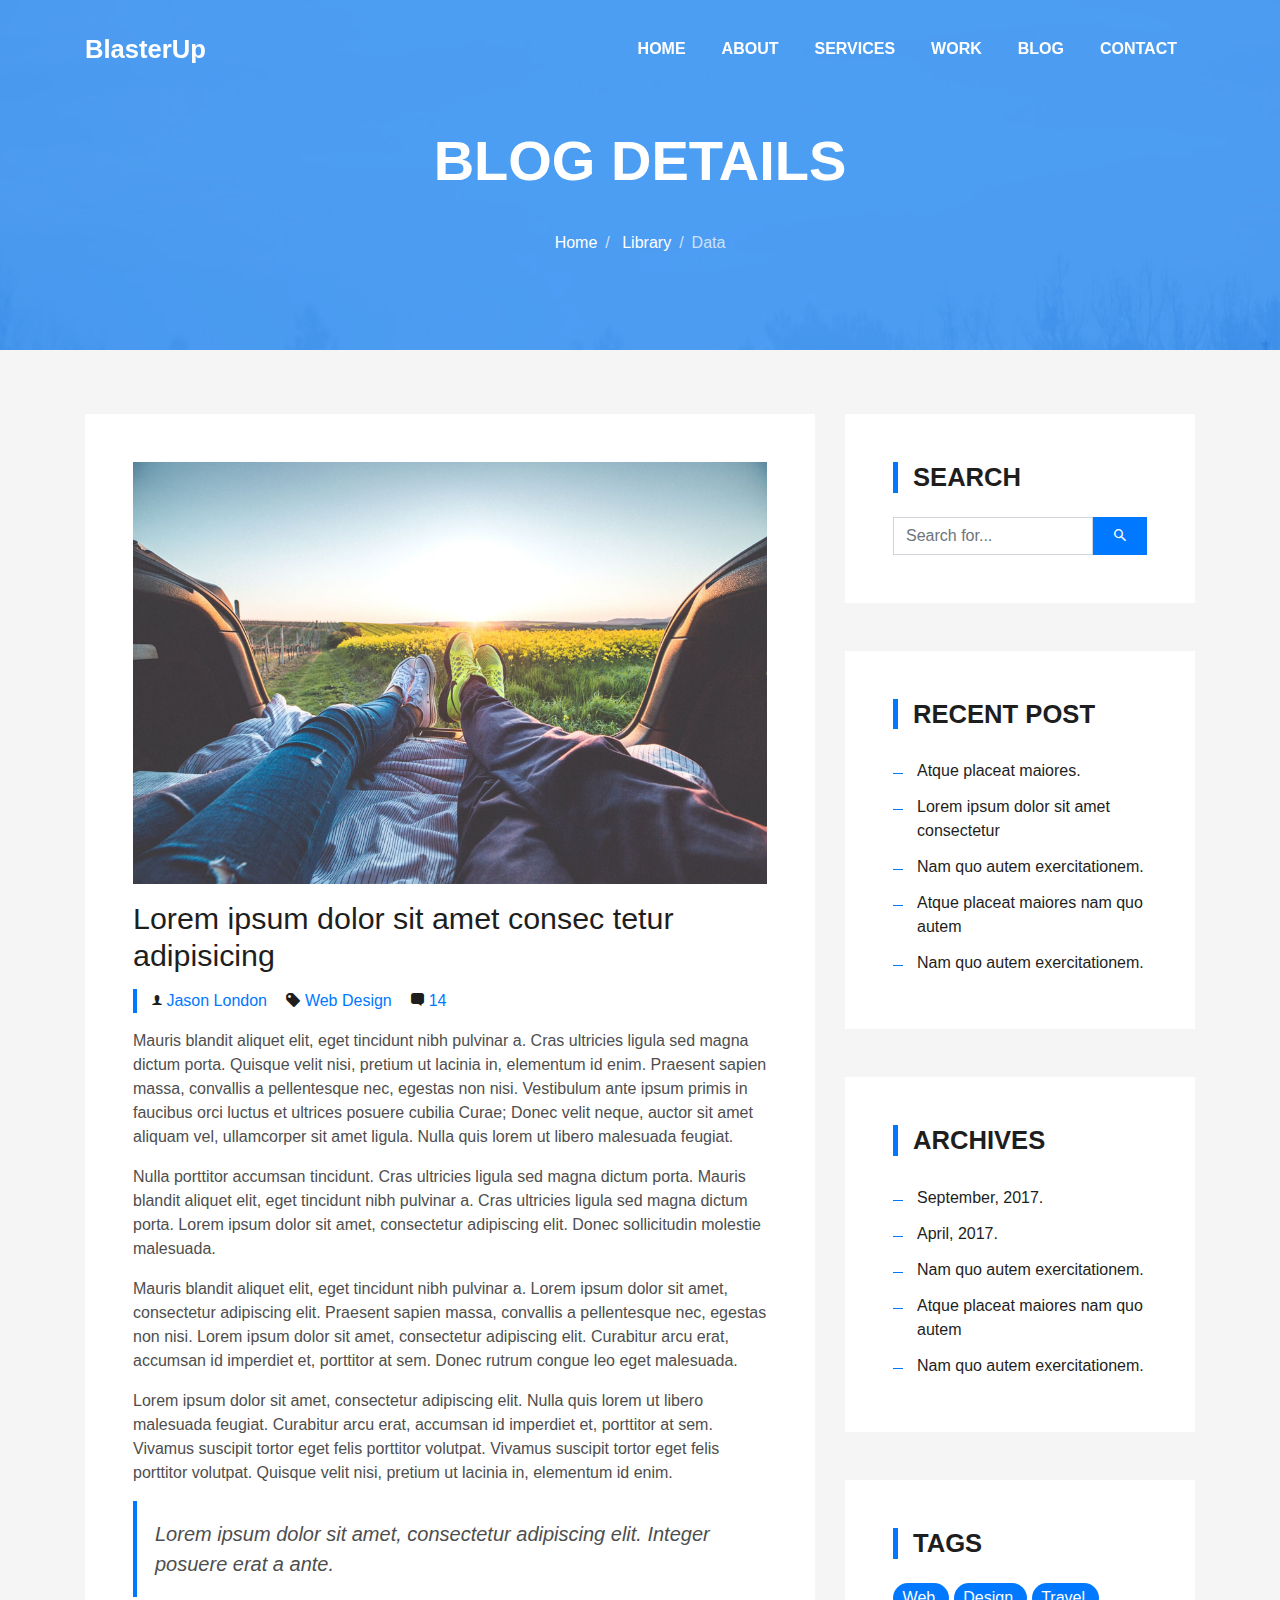
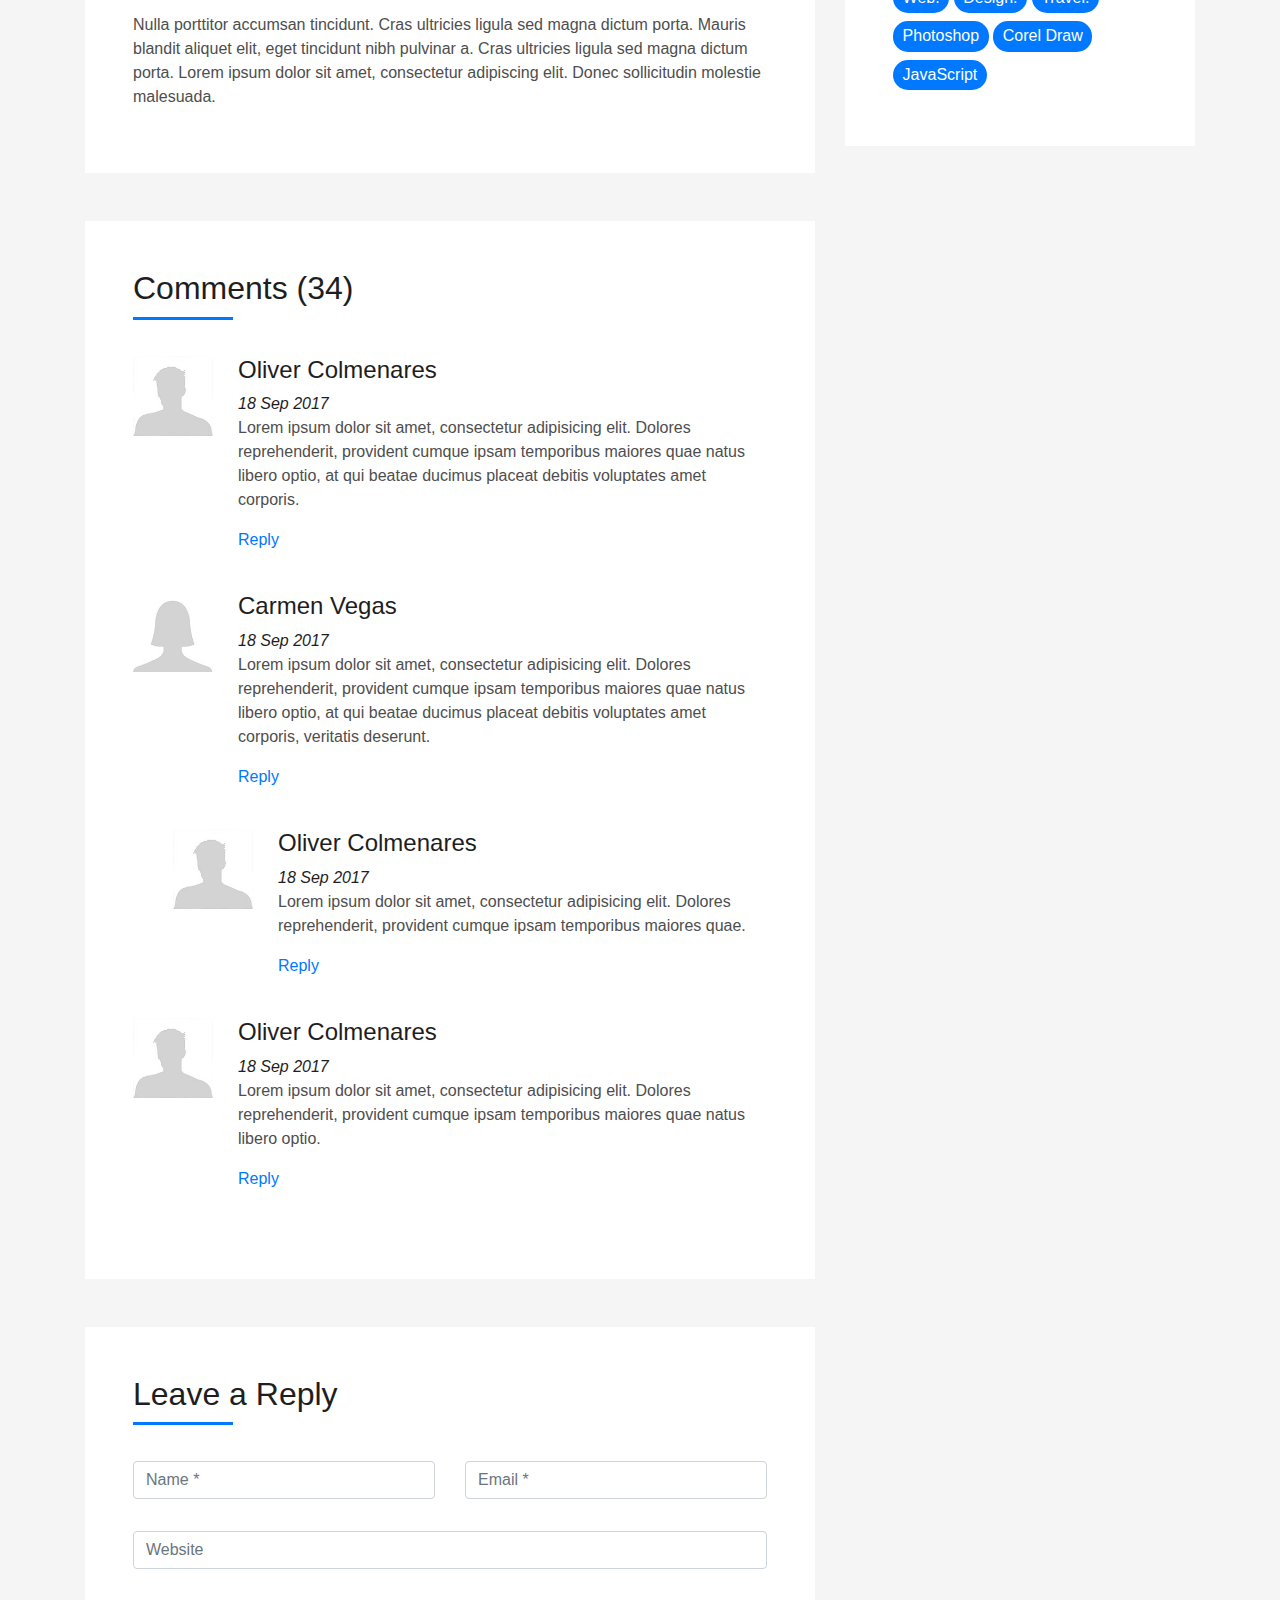
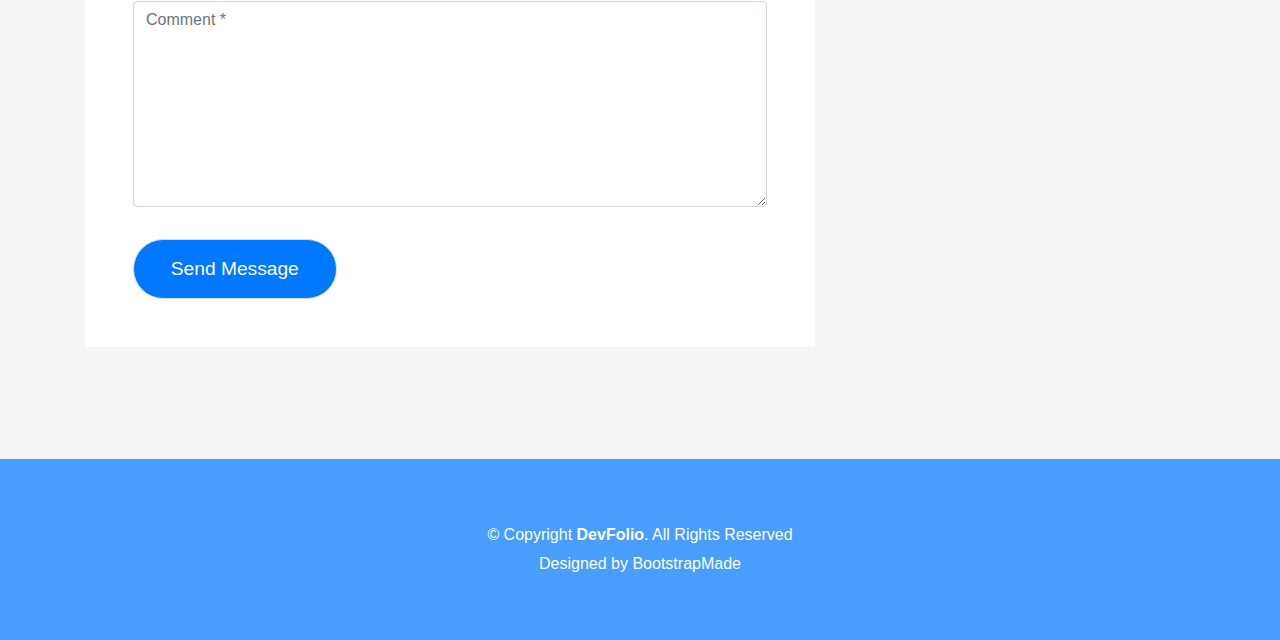
<file: blog-single.html>
<!DOCTYPE html>
<html lang="en">
<head>
  <meta charset="utf-8">
  <title>DevFolio Bootstrap Template</title>
  <meta content="width=device-width, initial-scale=1.0" name="viewport">
  <meta content="" name="keywords">
  <meta content="" name="description">

  <!-- Favicons -->
  <link href="img/testimonial-2.jpg" rel="icon">
  <link href="img/apple-touch-icon.png" rel="apple-touch-icon">

  <!-- Bootstrap CSS File -->
  <link href="lib/bootstrap/css/bootstrap.min.css" rel="stylesheet">

  <!-- Libraries CSS Files -->
  <link href="lib/font-awesome/css/font-awesome.min.css" rel="stylesheet">
  <link href="lib/animate/animate.min.css" rel="stylesheet">
  <link href="lib/ionicons/css/ionicons.min.css" rel="stylesheet">
  <link href="lib/owlcarousel/assets/owl.carousel.min.css" rel="stylesheet">
  <link href="lib/lightbox/css/lightbox.min.css" rel="stylesheet">

  <!-- Main Stylesheet File -->
  <link href="css/style.css" rel="stylesheet">

  <!-- =======================================================
    Theme Name: DevFolio
    Theme URL: https://bootstrapmade.com/devfolio-bootstrap-portfolio-html-template/
    Author: BootstrapMade.com
    License: https://bootstrapmade.com/license/
  ======================================================= -->
</head>

<body>
  <!--/ Nav Star /-->
  <nav class="navbar navbar-b navbar-trans navbar-expand-md fixed-top" id="mainNav">
    <div class="container">
      <a class="navbar-brand js-scroll" href="#page-top">BlasterUp</a>
      <button class="navbar-toggler collapsed" type="button" data-toggle="collapse" data-target="#navbarDefault"
        aria-controls="navbarDefault" aria-expanded="false" aria-label="Toggle navigation">
        <span></span>
        <span></span>
        <span></span>
      </button>
      <div class="navbar-collapse collapse justify-content-end" id="navbarDefault">
        <ul class="navbar-nav">
          <li class="nav-item">
            <a class="nav-link js-scroll" href="index.html">Home</a>
          </li>
          <li class="nav-item">
            <a class="nav-link js-scroll" href="#">About</a>
          </li>
          <li class="nav-item">
            <a class="nav-link js-scroll" href="#">Services</a>
          </li>
          <li class="nav-item">
            <a class="nav-link js-scroll" href="#">Work</a>
          </li>
          <li class="nav-item">
            <a class="nav-link js-scroll" href="#">Blog</a>
          </li>
          <li class="nav-item">
            <a class="nav-link js-scroll" href="#">Contact</a>
          </li>
        </ul>
      </div>
    </div>
  </nav>
  <!--/ Nav End /-->

  <!--/ Intro Skew Star /-->
  <div class="intro intro-single route bg-image" style="background-image: url(img/overlay-bg.jpg)">
    <div class="overlay-mf"></div>
    <div class="intro-content display-table">
      <div class="table-cell">
        <div class="container">
          <h2 class="intro-title mb-4">Blog Details</h2>
          <ol class="breadcrumb d-flex justify-content-center">
            <li class="breadcrumb-item">
              <a href="#">Home</a>
            </li>
            <li class="breadcrumb-item">
              <a href="#">Library</a>
            </li>
            <li class="breadcrumb-item active">Data</li>
          </ol>
        </div>
      </div>
    </div>
  </div>
  <!--/ Intro Skew End /-->

  <!--/ Section Blog-Single Star /-->
  <section class="blog-wrapper sect-pt4" id="blog">
    <div class="container">
      <div class="row">
        <div class="col-md-8">
          <div class="post-box">
            <div class="post-thumb">
              <img src="img/post-1.jpg" class="img-fluid" alt="">
            </div>
            <div class="post-meta">
              <h1 class="article-title">Lorem ipsum dolor sit amet consec tetur adipisicing</h1>
              <ul>
                <li>
                  <span class="ion-ios-person"></span>
                  <a href="#">Jason London</a>
                </li>
                <li>
                  <span class="ion-pricetag"></span>
                  <a href="#">Web Design</a>
                </li>
                <li>
                  <span class="ion-chatbox"></span>
                  <a href="#">14</a>
                </li>
              </ul>
            </div>
            <div class="article-content">
              <p>
                Mauris blandit aliquet elit, eget tincidunt nibh pulvinar a. Cras ultricies ligula sed magna dictum
                porta. Quisque velit
                nisi, pretium ut lacinia in, elementum id enim. Praesent sapien massa, convallis a pellentesque
                nec, egestas non nisi. Vestibulum ante ipsum primis in faucibus orci luctus et ultrices posuere
                cubilia Curae; Donec velit neque, auctor sit amet aliquam vel, ullamcorper sit amet ligula.
                Nulla quis lorem ut libero malesuada feugiat.
              </p>
              <p>
                Nulla porttitor accumsan tincidunt. Cras ultricies ligula sed magna dictum porta. Mauris blandit
                aliquet elit, eget tincidunt
                nibh pulvinar a. Cras ultricies ligula sed magna dictum porta. Lorem ipsum dolor sit amet,
                consectetur adipiscing elit. Donec sollicitudin molestie malesuada.
              </p>
              <p>
                Mauris blandit aliquet elit, eget tincidunt nibh pulvinar a. Lorem ipsum dolor sit amet, consectetur
                adipiscing elit. Praesent
                sapien massa, convallis a pellentesque nec, egestas non nisi. Lorem ipsum dolor sit amet,
                consectetur adipiscing elit. Curabitur arcu erat, accumsan id imperdiet et, porttitor at
                sem. Donec rutrum congue leo eget malesuada.
              </p>
              <p>
                Lorem ipsum dolor sit amet, consectetur adipiscing elit. Nulla quis lorem ut libero malesuada feugiat.
                Curabitur arcu erat,
                accumsan id imperdiet et, porttitor at sem. Vivamus suscipit tortor eget felis porttitor
                volutpat. Vivamus suscipit tortor eget felis porttitor volutpat. Quisque velit nisi, pretium
                ut lacinia in, elementum id enim.
              </p>
              <blockquote class="blockquote">
                <p class="mb-0">Lorem ipsum dolor sit amet, consectetur adipiscing elit. Integer posuere erat a ante.</p>
              </blockquote>
              <p>
                Nulla porttitor accumsan tincidunt. Cras ultricies ligula sed magna dictum porta. Mauris blandit
                aliquet elit, eget tincidunt
                nibh pulvinar a. Cras ultricies ligula sed magna dictum porta. Lorem ipsum dolor sit amet,
                consectetur adipiscing elit. Donec sollicitudin molestie malesuada.
              </p>
            </div>
          </div>
          <div class="box-comments">
            <div class="title-box-2">
              <h4 class="title-comments title-left">Comments (34)</h4>
            </div>
            <ul class="list-comments">
              <li>
                <div class="comment-avatar">
                  <img src="img/testimonial-2.jpg" alt="">
                </div>
                <div class="comment-details">
                  <h4 class="comment-author">Oliver Colmenares</h4>
                  <span>18 Sep 2017</span>
                  <p>
                    Lorem ipsum dolor sit amet, consectetur adipisicing elit. Dolores reprehenderit, provident cumque
                    ipsam temporibus maiores
                    quae natus libero optio, at qui beatae ducimus placeat debitis voluptates amet corporis.
                  </p>
                  <a href="3">Reply</a>
                </div>
              </li>
              <li>
                <div class="comment-avatar">
                  <img src="img/testimonial-4.jpg" alt="">
                </div>
                <div class="comment-details">
                  <h4 class="comment-author">Carmen Vegas</h4>
                  <span>18 Sep 2017</span>
                  <p>
                    Lorem ipsum dolor sit amet, consectetur adipisicing elit. Dolores reprehenderit, provident cumque
                    ipsam temporibus maiores
                    quae natus libero optio, at qui beatae ducimus placeat debitis voluptates amet corporis,
                    veritatis deserunt.
                  </p>
                  <a href="3">Reply</a>
                </div>
              </li>
              <li class="comment-children">
                <div class="comment-avatar">
                  <img src="img/testimonial-2.jpg" alt="">
                </div>
                <div class="comment-details">
                  <h4 class="comment-author">Oliver Colmenares</h4>
                  <span>18 Sep 2017</span>
                  <p>
                    Lorem ipsum dolor sit amet, consectetur adipisicing elit. Dolores reprehenderit, provident cumque
                    ipsam temporibus maiores
                    quae.
                  </p>
                  <a href="3">Reply</a>
                </div>
              </li>
              <li>
                <div class="comment-avatar">
                  <img src="img/testimonial-2.jpg" alt="">
                </div>
                <div class="comment-details">
                  <h4 class="comment-author">Oliver Colmenares</h4>
                  <span>18 Sep 2017</span>
                  <p>
                    Lorem ipsum dolor sit amet, consectetur adipisicing elit. Dolores reprehenderit, provident cumque
                    ipsam temporibus maiores
                    quae natus libero optio.
                  </p>
                  <a href="3">Reply</a>
                </div>
              </li>
            </ul>
          </div>
          <div class="form-comments">
            <div class="title-box-2">
              <h3 class="title-left">
                Leave a Reply
              </h3>
            </div>
            <form class="form-mf">
              <div class="row">
                <div class="col-md-6 mb-3">
                  <div class="form-group">
                    <input type="text" class="form-control input-mf" id="inputName" placeholder="Name *" required>
                  </div>
                </div>
                <div class="col-md-6 mb-3">
                  <div class="form-group">
                    <input type="email" class="form-control input-mf" id="inputEmail1" placeholder="Email *" required>
                  </div>
                </div>
                <div class="col-md-12 mb-3">
                  <div class="form-group">
                    <input type="url" class="form-control input-mf" id="inputUrl" placeholder="Website">
                  </div>
                </div>
                <div class="col-md-12 mb-3">
                  <div class="form-group">
                    <textarea id="textMessage" class="form-control input-mf" placeholder="Comment *" name="message"
                      cols="45" rows="8" required></textarea>
                  </div>
                </div>
                <div class="col-md-12">
                  <button type="submit" class="button button-a button-big button-rouded">Send Message</button>
                </div>
              </div>
            </form>
          </div>
        </div>
        <div class="col-md-4">
          <div class="widget-sidebar sidebar-search">
            <h5 class="sidebar-title">Search</h5>
            <div class="sidebar-content">
              <form>
                <div class="input-group">
                  <input type="text" class="form-control" placeholder="Search for..." aria-label="Search for...">
                  <span class="input-group-btn">
                    <button class="btn btn-secondary btn-search" type="button">
                      <span class="ion-android-search"></span>
                    </button>
                  </span>
                </div>
              </form>
            </div>
          </div>
          <div class="widget-sidebar">
            <h5 class="sidebar-title">Recent Post</h5>
            <div class="sidebar-content">
              <ul class="list-sidebar">
                <li>
                  <a href="#">Atque placeat maiores.</a>
                </li>
                <li>
                  <a href="#">Lorem ipsum dolor sit amet consectetur</a>
                </li>
                <li>
                  <a href="#">Nam quo autem exercitationem.</a>
                </li>
                <li>
                  <a href="#">Atque placeat maiores nam quo autem</a>
                </li>
                <li>
                  <a href="#">Nam quo autem exercitationem.</a>
                </li>
              </ul>
            </div>
          </div>
          <div class="widget-sidebar">
            <h5 class="sidebar-title">Archives</h5>
            <div class="sidebar-content">
              <ul class="list-sidebar">
                <li>
                  <a href="#">September, 2017.</a>
                </li>
                <li>
                  <a href="#">April, 2017.</a>
                </li>
                <li>
                  <a href="#">Nam quo autem exercitationem.</a>
                </li>
                <li>
                  <a href="#">Atque placeat maiores nam quo autem</a>
                </li>
                <li>
                  <a href="#">Nam quo autem exercitationem.</a>
                </li>
              </ul>
            </div>
          </div>
          <div class="widget-sidebar widget-tags">
            <h5 class="sidebar-title">Tags</h5>
            <div class="sidebar-content">
              <ul>
                <li>
                  <a href="#">Web.</a>
                </li>
                <li>
                  <a href="#">Design.</a>
                </li>
                <li>
                  <a href="#">Travel.</a>
                </li>
                <li>
                  <a href="#">Photoshop</a>
                </li>
                <li>
                  <a href="#">Corel Draw</a>
                </li>
                <li>
                  <a href="#">JavaScript</a>
                </li>
              </ul>
            </div>
          </div>
        </div>
      </div>
    </div>
  </section>
  <!--/ Section Blog-Single End /-->

  <!--/ Section Contact-Footer Star /-->
  <section class="paralax-mf footer-paralax bg-image sect-mt4 route" style="background-image: url(img/overlay-bg.jpg)">
    <div class="overlay-mf"></div>
    <footer>
      <div class="container">
        <div class="row">
          <div class="col-sm-12">
            <div class="copyright-box">
              <p class="copyright">&copy; Copyright <strong>DevFolio</strong>. All Rights Reserved</p>
              <div class="credits">
                <!--
                  All the links in the footer should remain intact.
                  You can delete the links only if you purchased the pro version.
                  Licensing information: https://bootstrapmade.com/license/
                  Purchase the pro version with working PHP/AJAX contact form: https://bootstrapmade.com/buy/?theme=DevFolio
                -->
                Designed by <a href="https://bootstrapmade.com/">BootstrapMade</a>
              </div>
            </div>
          </div>
        </div>
      </div>
    </footer>
  </section>
  <!--/ Section Contact-footer End /-->

  <a href="#" class="back-to-top"><i class="fa fa-chevron-up"></i></a>
  <div id="preloader"></div>

  <!-- JavaScript Libraries -->
  <script src="lib/jquery/jquery.min.js"></script>
  <script src="lib/jquery/jquery-migrate.min.js"></script>
  <script src="lib/popper/popper.min.js"></script>
  <script src="lib/bootstrap/js/bootstrap.min.js"></script>
  <script src="lib/easing/easing.min.js"></script>
  <script src="lib/counterup/jquery.waypoints.min.js"></script>
  <script src="lib/counterup/jquery.counterup.js"></script>
  <script src="lib/owlcarousel/owl.carousel.min.js"></script>
  <script src="lib/lightbox/js/lightbox.min.js"></script>
  <script src="lib/typed/typed.min.js"></script>
  <!-- Contact Form JavaScript File -->
  <script src="contactform/contactform.js"></script>

  <!-- Template Main Javascript File -->
  <script src="js/main.js"></script>

</body>
</html>
</file>
<file: css/style.css>
/*
  Theme Name: DevFolio
  Theme URL: https://bootstrapmade.com/devfolio-bootstrap-portfolio-html-template/
  Author: BootstrapMade.com
  License: https://bootstrapmade.com/license/
*/

/*======================================
//--//-->   STYLES GENERALES
======================================*/

body {
  background-color: #f5f5f5;
  color: #4e4e4e;
}

h1,
h2,
h3,
h4,
h5,
h6 {
  color: #1e1e1e;
}

a {
  color: #1e1e1e;
  transition: all 0.5s ease-in-out;
}

a:hover {
  color: #0078ff;
  text-decoration: none;
  transition: all 0.5s ease-in-out;
}

.p-r {
  position: relative;
}

.color-a {
  color: #0078ff;
}

.color-d {
  color: #f5f5f5;
}

.color-text-a {
  color: #4e4e4e;
}

.box-shadow,
.paralax-mf,
.service-box,
.work-box,
.card-blog {
  box-shadow: 0 13px 8px -10px rgba(0, 0, 0, 0.1);
}

.box-shadow-a,
.button:hover {
  box-shadow: 0 0 0 4px #cde1f8;
}

.display-5 {
  font-size: 2.5rem;
  font-weight: 300;
  line-height: 1.1;
}

.display-6 {
  font-size: 2rem;
  font-weight: 300;
  line-height: 1.1;
}

.avatar {
  width: 32px;
  height: 32px;
  margin-right: 4px;
  overflow: hidden;
}

.bg-image {
  background-repeat: no-repeat;
  background-attachment: fixed;
  background-size: cover;
  background-position: center center;
}

.overlay-mf {
  background-color: #0078ff;
}

.overlay-mf {
  position: absolute;
  top: 0;
  left: 0px;
  padding: 0;
  height: 100%;
  width: 100%;
  opacity: .7;
}

.paralax-mf {
  position: relative;
  padding: 8rem 0;
}

.display-table {
  width: 100%;
  height: 100%;
  display: table;
}

.table-cell {
  display: table-cell;
  vertical-align: middle;
}

/*--/ Sections /--*/

.sect-4 {
  padding: 4rem 0;
}

.sect-pt4 {
  padding-top: 4rem;
}

.sect-mt4 {
  margin-top: 4rem;
}

/*--/ Title s /--*/

.title-s {
  font-weight: 600;
  color: #1e1e1e;
  font-size: 1.1rem;
}

/*--/ Title A /--*/

.title-box {
  margin-bottom: 4rem;
}

.title-a {
  font-size: 3rem;
  font-weight: bold;
  text-transform: uppercase;
}

.subtitle-a {
  color: #4e4e4e;
}

.line-mf {
  width: 40px;
  height: 5px;
  background-color: #0078ff;
  margin: 0 auto;
}

/*--/ Title Left /--*/

.title-box-2 {
  margin-bottom: 3rem;
}

.title-left {
  font-size: 2rem;
  position: relative;
}

.title-left:before {
  content: '';
  position: absolute;
  height: 3px;
  background-color: #0078ff;
  width: 100px;
  bottom: -12px;
}

/*------/ Box /------*/

.box-pl2 {
  padding-left: 2rem;
}

.box-shadow-full {
  padding: 3rem 1.25rem;
  position: relative;
  background-color: #fff;
  margin-bottom: 3rem;
  z-index: 2;
  box-shadow: 0 1px 1px 0 rgba(0, 0, 0, 0.06), 0 2px 5px 0 rgba(0, 0, 0, 0.2);
}

/*------/ Socials /------*/

.socials {
  padding: 1.5rem 0;
}

.socials ul li {
  display: inline-block;
}

.socials .ico-circle {
  height: 40px;
  width: 40px;
  font-size: 1.7rem;
  border-radius: 50%;
  line-height: 1.4;
  margin: 0 15px 0 0;
  box-shadow: 0 0 0 3px #0078ff;
  transition: all 500ms ease;
}

.socials .ico-circle:hover {
  background-color: #0078ff;
  color: #fff;
  box-shadow: 0 0 0 3px #cde1f8;
  transition: all 500ms ease;
}

/*------/ Ul resect /------*/

.ul-resect,
.socials ul,
.list-ico,
.blog-wrapper .post-meta ul,
.box-comments .list-comments,
.widget-sidebar .list-sidebar,
.widget-tags ul {
  list-style: none;
  padding-left: 0;
  margin-bottom: 0;
}

.list-ico {
  line-height: 2;
}

.list-ico span {
  color: #0078ff;
  margin-right: 10px;
}

/*------/ Ico Circle /------*/

.ico-circle {
  height: 100px;
  width: 100px;
  font-size: 2rem;
  border-radius: 50%;
  line-height: 1.55;
  margin: 0 auto;
  text-align: center;
  box-shadow: 0 0 0 10px #0078ff;
  display: block;
}

/*------/ Owl Carousel /------*/

.owl-theme .owl-dots {
  text-align: center;
  margin-top: 18px;
}

.owl-theme .owl-dots .owl-dot {
  display: inline-block;
}

.owl-theme .owl-dots .owl-dot span {
  width: 18px;
  height: 7px;
  margin: 5px 5px;
  background: #cde1f8;
  border: 0px solid #cde1f8;
  display: block;
  transition: all 0.6s ease-in-out;
  cursor: pointer;
}

.owl-theme .owl-dots .owl-dot:hover span {
  background-color: #cde1f8;
}

.owl-theme .owl-dots .owl-dot.active span {
  background-color: #1B1B1B;
  width: 25px;
}

/*--/ Scrolltop s /--*/

.scrolltop-mf {
  position: relative;
  display: none;
}

.scrolltop-mf span {
  z-index: 999;
  position: fixed;
  width: 42px;
  height: 42px;
  background-color: #0078ff;
  opacity: .7;
  font-size: 1.6rem;
  line-height: 1.5;
  text-align: center;
  color: #fff;
  top: auto;
  left: auto;
  right: 30px;
  bottom: 50px;
  cursor: pointer;
  border-radius: 50%;
}

/* Back to top button */

.back-to-top {
  position: fixed;
  display: none;
  background: #0078ff;
  color: #fff;
  width: 44px;
  height: 44px;
  text-align: center;
  line-height: 1;
  font-size: 16px;
  border-radius: 50%;
  right: 15px;
  bottom: 15px;
  transition: background 0.5s;
  z-index: 11;
}

.back-to-top i {
  padding-top: 12px;
  color: #fff;
}

/* Prelaoder */

#preloader {
  position: fixed;
  top: 0;
  left: 0;
  right: 0;
  bottom: 0;
  z-index: 9999;
  overflow: hidden;
  background: #fff;
}

#preloader:before {
  content: "";
  position: fixed;
  top: calc(50% - 30px);
  left: calc(50% - 30px);
  border: 6px solid #f2f2f2;
  border-top: 6px solid #0078ff;
  border-radius: 50%;
  width: 60px;
  height: 60px;
  -webkit-animation: animate-preloader 1s linear infinite;
  animation: animate-preloader 1s linear infinite;
}

@-webkit-keyframes animate-preloader {
  0% {
    -webkit-transform: rotate(0deg);
    transform: rotate(0deg);
  }

  100% {
    -webkit-transform: rotate(360deg);
    transform: rotate(360deg);
  }
}

@keyframes animate-preloader {
  0% {
    -webkit-transform: rotate(0deg);
    transform: rotate(0deg);
  }

  100% {
    -webkit-transform: rotate(360deg);
    transform: rotate(360deg);
  }
}

/*======================================
//--//-->   NAVBAR
======================================*/

.navbar-b {
  transition: all .5s ease-in-out;
  background-color: transparent;
  padding-top: 1.563rem;
  padding-bottom: 1.563rem;
}

.navbar-b.navbar-reduce {
  box-shadow: 0px 6px 9px 0px rgba(0, 0, 0, 0.06);
}

.navbar-b.navbar-trans .nav-item,
.navbar-b.navbar-reduce .nav-item {
  position: relative;
  padding-right: 10px;
  padding-left: 0;
}

.navbar-b.navbar-trans .nav-link,
.navbar-b.navbar-reduce .nav-link {
  color: #fff;
  text-transform: uppercase;
  font-weight: 600;
}

.navbar-b.navbar-trans .nav-link:before,
.navbar-b.navbar-reduce .nav-link:before {
  content: '';
  position: absolute;
  margin-left: 0px;
  width: 0%;
  bottom: 0;
  left: 0;
  height: 2px;
  transition: all 500ms ease;
}

.navbar-b.navbar-trans .nav-link:hover,
.navbar-b.navbar-reduce .nav-link:hover {
  color: #1B1B1B;
}

.navbar-b.navbar-trans .nav-link:hover:before,
.navbar-b.navbar-reduce .nav-link:hover:before {
  width: 35px;
}

.navbar-b.navbar-trans .show > .nav-link:before,
.navbar-b.navbar-trans .active > .nav-link:before,
.navbar-b.navbar-trans .nav-link.show:before,
.navbar-b.navbar-trans .nav-link.active:before,
.navbar-b.navbar-reduce .show > .nav-link:before,
.navbar-b.navbar-reduce .active > .nav-link:before,
.navbar-b.navbar-reduce .nav-link.show:before,
.navbar-b.navbar-reduce .nav-link.active:before {
  width: 35px;
}

.navbar-b.navbar-trans .nav-link:before {
  background-color: #fff;
}

.navbar-b.navbar-trans .nav-link:hover {
  color: #fff;
}

.navbar-b.navbar-trans .show > .nav-link,
.navbar-b.navbar-trans .active > .nav-link,
.navbar-b.navbar-trans .nav-link.show,
.navbar-b.navbar-trans .nav-link.active {
  color: #fff;
}

.navbar-b.navbar-reduce {
  transition: all .5s ease-in-out;
  background-color: #fff;
  padding-top: 15px;
  padding-bottom: 15px;
}

.navbar-b.navbar-reduce .nav-link {
  color: #0078ff;
}

.navbar-b.navbar-reduce .nav-link:before {
  background-color: #0078ff;
}

.navbar-b.navbar-reduce .nav-link:hover {
  color: #0078ff;
}

.navbar-b.navbar-reduce .show > .nav-link,
.navbar-b.navbar-reduce .active > .nav-link,
.navbar-b.navbar-reduce .nav-link.show,
.navbar-b.navbar-reduce .nav-link.active {
  color: #0078ff;
}

.navbar-b.navbar-reduce .navbar-brand {
  color: #0078ff;
}

.navbar-b.navbar-reduce .navbar-toggler span {
  background-color: #1B1B1B;
}

.navbar-b .navbar-brand {
  color: #fff;
  font-size: 1.6rem;
  font-weight: 600;
}

.navbar-b .navbar-nav .dropdown-item.show .dropdown-menu,
.navbar-b .dropdown.show .dropdown-menu,
.navbar-b .dropdown-btn.show .dropdown-menu {
  -webkit-transform: translate3d(0px, 0px, 0px);
  transform: translate3d(0px, 0px, 0px);
  visibility: visible !important;
}

.navbar-b .dropdown-menu {
  margin: 1.12rem 0 0;
  border-radius: 0;
}

.navbar-b .dropdown-menu .dropdown-item {
  padding: .7rem 1.7rem;
  transition: all 500ms ease;
}

.navbar-b .dropdown-menu .dropdown-item:hover {
  background-color: #0078ff;
  color: #fff;
  transition: all 500ms ease;
}

.navbar-b .dropdown-menu .dropdown-item.active {
  background-color: #0078ff;
}

/*--/ Hamburger Navbar /--*/

.navbar-toggler {
  position: relative;
}

.navbar-toggler:focus,
.navbar-toggler:active {
  outline: 0;
}

.navbar-toggler span {
  display: block;
  background-color: #fff;
  height: 3px;
  width: 25px;
  margin-top: 4px;
  margin-bottom: 4px;
  -webkit-transform: rotate(0deg);
  transform: rotate(0deg);
  left: 0;
  opacity: 1;
}

.navbar-toggler span:nth-child(1),
.navbar-toggler span:nth-child(3) {
  transition: -webkit-transform .35s ease-in-out;
  transition: transform .35s ease-in-out;
  transition: transform .35s ease-in-out, -webkit-transform .35s ease-in-out;
}

.navbar-toggler:not(.collapsed) span:nth-child(1) {
  position: absolute;
  left: 12px;
  top: 10px;
  -webkit-transform: rotate(135deg);
  transform: rotate(135deg);
  opacity: 0.9;
}

.navbar-toggler:not(.collapsed) span:nth-child(2) {
  height: 12px;
  visibility: hidden;
  background-color: transparent;
}

.navbar-toggler:not(.collapsed) span:nth-child(3) {
  position: absolute;
  left: 12px;
  top: 10px;
  -webkit-transform: rotate(-135deg);
  transform: rotate(-135deg);
  opacity: 0.9;
}

/*======================================
//--//-->   INTRO
======================================*/

.intro {
  height: 100vh;
  position: relative;
  color: #fff;
}

.intro .intro-content {
  text-align: center;
  position: absolute;
}

.intro .overlay-itro {
  background-color: rgba(0, 0, 0, 0.6);
  position: absolute;
  top: 0;
  left: 0px;
  padding: 0;
  height: 100%;
  width: 100%;
  opacity: .9;
}

.intro .intro-title {
  color: #fff;
  font-weight: 600;
  font-size: 3rem;
}

.intro .intro-subtitle {
  font-size: 1.5rem;
  font-weight: 300;
}

.intro .text-slider-items {
  display: none;
}

.intro-single {
  height: 350px;
}

.intro-single .intro-content {
  margin-top: 30px;
}

.intro-single .intro-title {
  text-transform: uppercase;
  font-size: 3rem;
}

.intro-single .breadcrumb {
  background-color: transparent;
  color: #0078ff;
}

.intro-single .breadcrumb .breadcrumb-item:before {
  color: #cde1f8;
}

.intro-single .breadcrumb .breadcrumb-item.active {
  color: #cde1f8;
}

.intro-single .breadcrumb a {
  color: #fff;
}

/*======================================
//--//-->   ABOUT
======================================*/

.about-mf .box-shadow-full {
  padding-top: 4rem;
  padding-bottom: 4rem;
}

.about-mf .about-img {
  margin-bottom: 2rem;
}

.about-mf .about-img img {
  margin-left: 10px;
}

.skill-mf span {
  color: #4e4e4e;
}

.skill-mf .progress {
  background-color: #cde1f8;
  margin: .5rem 0 1.2rem 0;
  border-radius: 0;
  height: .7rem;
}

.skill-mf .progress .progress-bar {
  height: .7rem;
  background-color: #0078ff;
}

/*======================================
//--//-->   SERVICES
======================================*/

.service-box {
  background-color: #fff;
  padding: 2.5rem 1.3rem;
  border-radius: 1rem;
  margin-bottom: 3rem;
}

.service-box:hover .ico-circle {
  transition: all 500ms ease;
  color: #fff;
  background-color: #0078ff;
  box-shadow: 0 0 0 10px #cde1f8;
}

.service-box .service-ico {
  margin-bottom: 1rem;
  color: #1e1e1e;
}

.service-box .ico-circle {
  transition: all 500ms ease;
  font-size: 4rem;
}

.service-box .s-title {
  font-size: 1.4rem;
  text-transform: uppercase;
  text-align: center;
  padding: .4rem 0;
}

.service-box .s-description {
  color: #4e4e4e;
}

/*======================================
//--//-->   COUNTER
======================================*/

.counter-box {
  color: #fff;
  text-align: center;
}

.counter-ico {
  margin-bottom: 1rem;
}

.counter-ico .ico-circle {
  height: 60px;
  width: 60px;
  line-height: 1.8;
  box-shadow: 0 0 0 10px #cde1f8;
}

.counter-num .counter {
  font-size: 2rem;
  margin-bottom: 0;
}

/*======================================
//--//-->   PORTFOLIO
======================================*/

.work-box {
  margin-bottom: 3rem;
  -webkit-backface-visibility: hidden;
  backface-visibility: hidden;
  background-color: #fff;
}

.work-box:hover img {
  -webkit-transform: scale(1.3);
  transform: scale(1.3);
}

.work-img {
  display: block;
  overflow: hidden;
}

.work-img img {
  transition: all 1s;
}

.work-content {
  padding: 2rem 3% 1rem 4%;
}

.work-content .w-more {
  color: #4e4e4e;
  font-size: .8rem;
}

.work-content .w-more .w-ctegory {
  color: #0078ff;
}

.work-content .w-like {
  font-size: 2.5rem;
  color: #0078ff;
  float: right;
}

.work-content .w-like a {
  color: #0078ff;
}

.work-content .w-like .num-like {
  font-size: .7rem;
}

.w-title {
  font-size: 1.2rem;
}

/*======================================
//--//-->   TESTIMONIALS
======================================*/

.testimonials .owl-carousel .owl-item img {
  width: auto;
}

.testimonial-box {
  color: #fff;
  text-align: center;
}

.testimonial-box .author-test {
  margin-top: 1rem;
}

.testimonial-box .author-test img {
  margin: 0 auto;
}

.testimonial-box .author {
  color: #fff;
  text-transform: uppercase;
  font-weight: 600;
  margin: 1rem 0;
  display: block;
  font-size: 1.4rem;
}

.testimonial-box .comit {
  font-size: 2rem;
  color: #0078ff;
  background-color: #fff;
  width: 52px;
  height: 52px;
  display: block;
  margin: 0 auto;
  border-radius: 50%;
  line-height: 1.6;
}

/*======================================
//--//-->   BLOG
======================================*/

.card-blog .card-body {
  position: relative;
}

.card-blog .card-category-box {
  position: absolute;
  text-align: center;
  top: -16px;
  left: 15px;
  right: 15px;
  line-height: 25px;
  overflow: hidden;
}

.card-blog .card-category {
  display: inline-block;
  color: #fff;
  padding: 0 15px 5px;
  overflow: hidden;
  background-color: #0078ff;
  border-radius: 4px;
}

.card-blog .card-category .category {
  color: #fff;
  display: inline-block;
  text-transform: uppercase;
  font-size: .7rem;
  letter-spacing: .1px;
  margin-bottom: 0;
}

.card-blog .card-title {
  font-size: 1.3rem;
  margin-top: .6rem;
}

.card-blog .card-description {
  color: #4e4e4e;
}

.card-blog .post-author {
  display: inline-block;
}

.card-blog .post-date {
  color: #4e4e4e;
  display: inline-block;
  float: right;
}

/*======================================
//--//-->   BLOG-SINGLE
======================================*/

.post-box,
.form-comments,
.box-comments,
.widget-sidebar {
  padding: 2rem;
  background-color: #fff;
  margin-bottom: 3rem;
}

.blog-wrapper .article-title {
  font-size: 1.5rem;
}

.blog-wrapper .post-meta {
  margin: 1rem 0;
}

.blog-wrapper .post-meta ul {
  border-left: 4px solid #0078ff;
  margin-top: 1rem;
}

.blog-wrapper .post-meta ul li {
  display: inline-block;
  margin-left: 15px;
}

.blog-wrapper .post-meta ul a {
  color: #0078ff;
}

.blog-wrapper .post-meta ul span {
  color: #1e1e1e;
}

.blog-wrapper .blockquote {
  border-left: 4px solid #0078ff;
  padding: 18px;
  font-style: italic;
}

/*------/ Comments /------*/

.box-comments .list-comments li {
  padding-bottom: 40px;
}

.box-comments .list-comments .comment-avatar {
  display: table-cell;
  vertical-align: top;
}

.box-comments .list-comments .comment-avatar img {
  width: 80px;
  height: 80px;
}

.box-comments .list-comments .comment-author {
  font-size: 1.3rem;
}

.box-comments .list-comments .comment-details {
  display: table-cell;
  vertical-align: top;
  padding-left: 25px;
}

.box-comments .list-comments a {
  color: #0078ff;
}

.box-comments .list-comments span {
  color: #1e1e1e;
  font-style: italic;
}

.box-comments .comment-children {
  margin-left: 40px;
}

/*------/ Sidebar /------*/

.widget-sidebar .sidebar-title {
  font-size: 1.6rem;
  font-weight: 600;
  border-left: 5px solid #0078ff;
  padding-left: 15px;
  text-transform: uppercase;
  margin-bottom: 1.5rem;
}

.widget-sidebar .list-sidebar li {
  position: relative;
  padding: 6px 0 6px 24px;
}

.widget-sidebar .list-sidebar li:before {
  position: absolute;
  content: "";
  width: 10px;
  height: 1px;
  left: 0;
  background-color: #0078ff;
  top: 20px;
}

.sidebar-search input {
  background-color: #fff;
  border-radius: 0;
  transition: all 0.5s ease-in-out;
}

.sidebar-search .btn-search {
  background-color: #0078ff;
  border-color: #0078ff;
  border-radius: 0;
  padding-left: 20px;
  padding-right: 20px;
}

.widget-tags ul li {
  display: inline-block;
  background-color: #0078ff;
  padding: .2rem .6rem;
  margin-bottom: .5rem;
  border-radius: 15px;
}

.widget-tags ul li a {
  color: #fff;
}

/*======================================
//--//-->   CONTACT
======================================*/

.footer-paralax {
  padding: 4rem 0 0 0;
}

.contact-mf {
  margin-top: 4rem;
}

/*======================================
//--//-->   FOOTER
======================================*/

footer {
  text-align: center;
  color: #fff;
  padding-bottom: 4rem;
}

footer .copyright {
  margin-bottom: .3rem;
}

footer .credits {
  margin-bottom: 0;
}

footer .credits a {
  color: #fff;
}

/*======================================
//--//-->   CONtaCT FORM
======================================*/

#sendmessage {
  color: #0078ff;
  border: 1px solid #0078ff;
  display: none;
  text-align: center;
  padding: 15px;
  font-weight: 600;
  margin-bottom: 15px;
}

#errormessage {
  color: red;
  display: none;
  border: 1px solid red;
  text-align: center;
  padding: 15px;
  font-weight: 600;
  margin-bottom: 15px;
}

#sendmessage.show,
#errormessage.show,
.show {
  display: block;
}

.validation {
  color: red;
  display: none;
  margin: 0 0 20px;
  font-weight: 400;
  font-size: 13px;
}

/*======================================
//--//-->   BUTTON
======================================*/

.button {
  display: inline-block;
  padding: .3rem .6rem;
  text-align: center;
  vertical-align: middle;
  -webkit-user-select: none;
  -moz-user-select: none;
  -ms-user-select: none;
  user-select: none;
  font-size: 1rem;
  border-radius: .3rem;
  border: 1px solid transparent;
  transition: all 500ms ease;
  cursor: pointer;
}

.button:focus {
  outline: 0;
}

.button:hover {
  background-color: #0062d3;
  color: #fff;
  transition: all 500ms ease;
}

.button-a {
  background-color: #0078ff;
  color: #fff;
  border-color: #cde1f8;
}

.button-big {
  padding: .9rem 2.3rem;
  font-size: 1.2rem;
}

.button-rouded {
  border-radius: 5rem;
}

.btn-lg {
  padding: .5rem 1rem;
  font-size: 1.25rem;
  line-height: 1.5;
  border-radius: .3rem;
}

@media (min-width: 577px) {
  .counter-box {
    margin-bottom: 1.8rem;
  }
}

@media (min-width: 767px) {
  .about-mf .box-pl2 {
    margin-top: 3rem;
    padding-left: 0rem;
  }

  .card-blog {
    margin-bottom: 3rem;
  }

  .contact-mf .box-pl2 {
    margin-top: 3rem;
    padding-left: 0rem;
  }
}

@media (min-width: 768px) {
  .box-shadow-full {
    padding: 3rem;
  }

  .navbar-b.navbar-trans .nav-item,
  .navbar-b.navbar-reduce .nav-item {
    padding-left: 10px;
  }

  .navbar-b.navbar-trans .nav-link:before,
  .navbar-b.navbar-reduce .nav-link:before {
    margin-left: 18px;
  }

  .intro .intro-title {
    font-size: 4.5rem;
  }

  .intro .intro-subtitle {
    font-size: 2.5rem;
  }

  .intro-single .intro-title {
    font-size: 3.5rem;
  }

  .testimonial-box .description {
    padding: 0 5rem;
  }

  .post-box,
  .form-comments,
  .box-comments,
  .widget-sidebar {
    padding: 3rem;
  }

  .blog-wrapper .article-title {
    font-size: 1.9rem;
  }

  .box-comments .list-comments .comment-author {
    font-size: 1.5rem;
  }
}

@media (min-width: 992px) {
  .testimonial-box .description {
    padding: 0 8rem;
  }
}

@media (min-width: 1200px) {
  .testimonial-box .description {
    padding: 0 13rem;
  }
}

@media (max-width: 1024px) {
  .bg-image {
    background-attachment: scroll;
  }
}

@media (max-width: 768px) {
  .back-to-top {
    bottom: 15px;
  }
}
</file>
